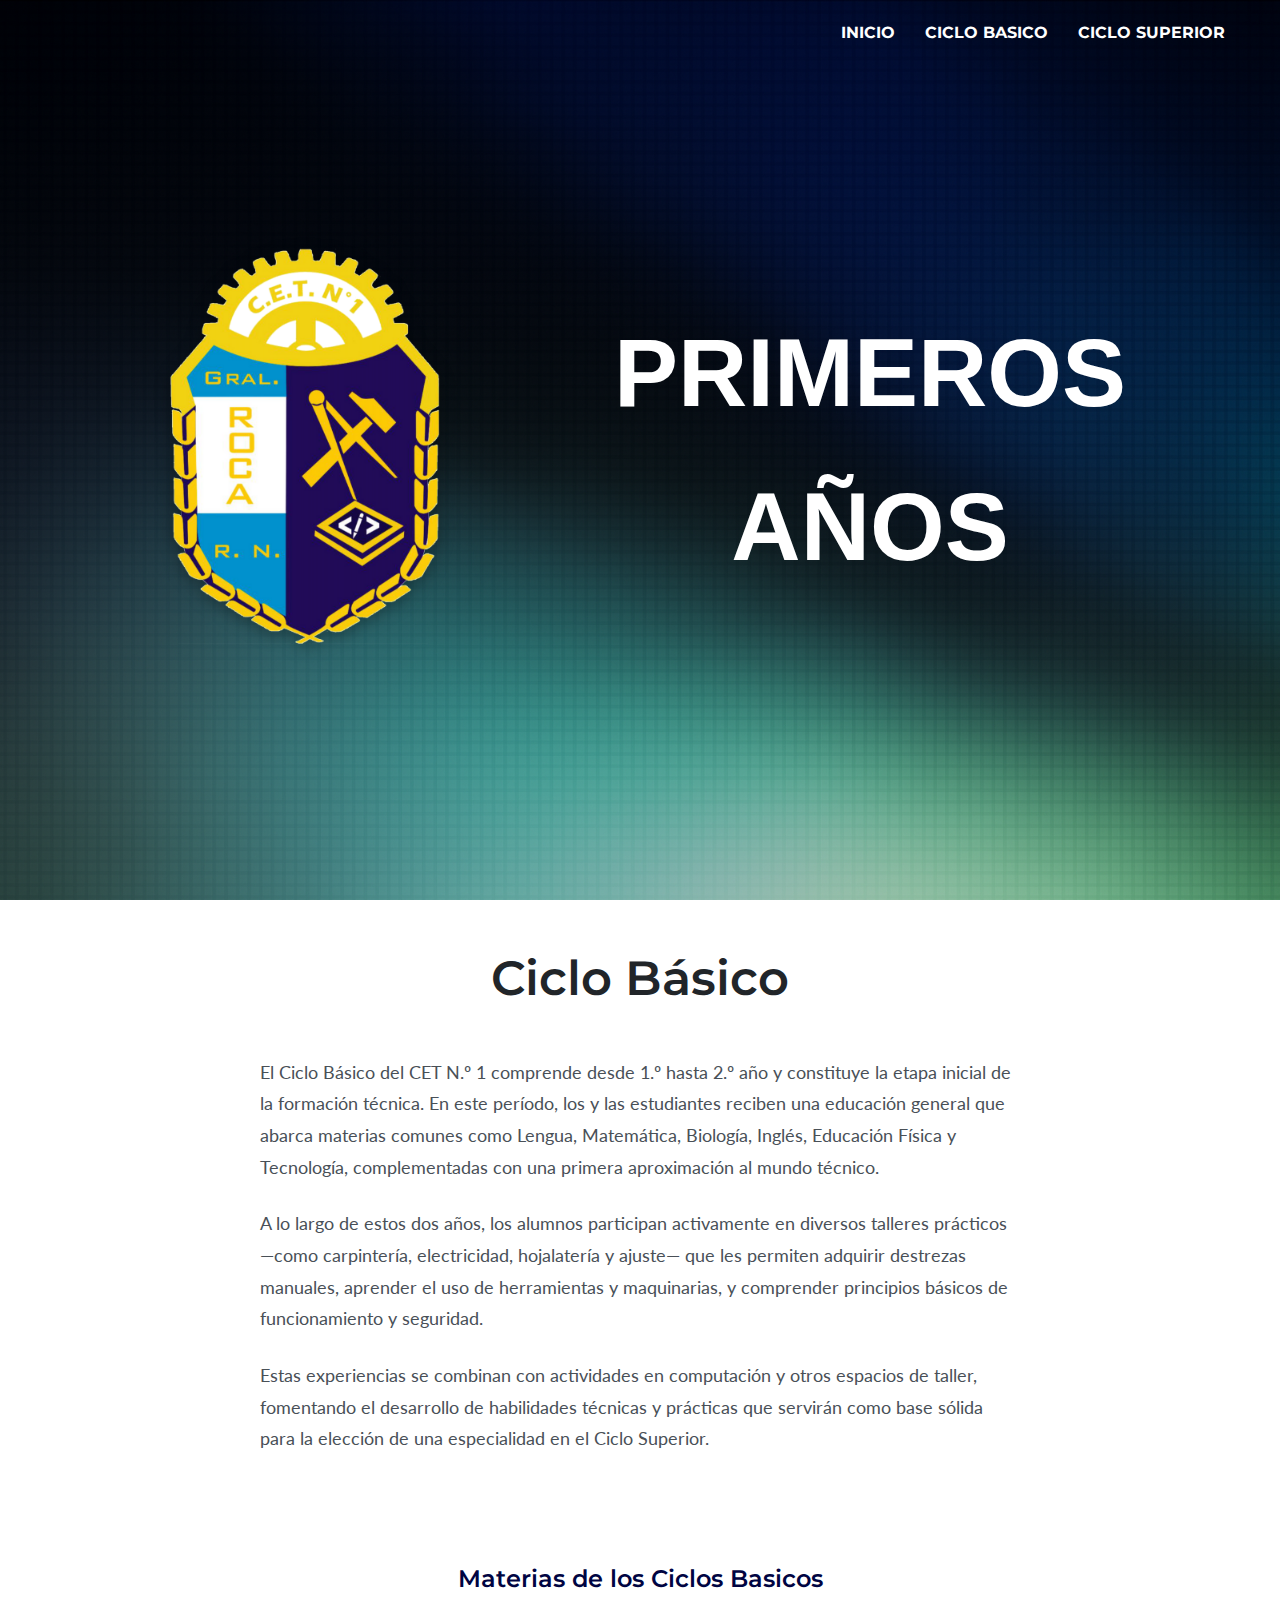
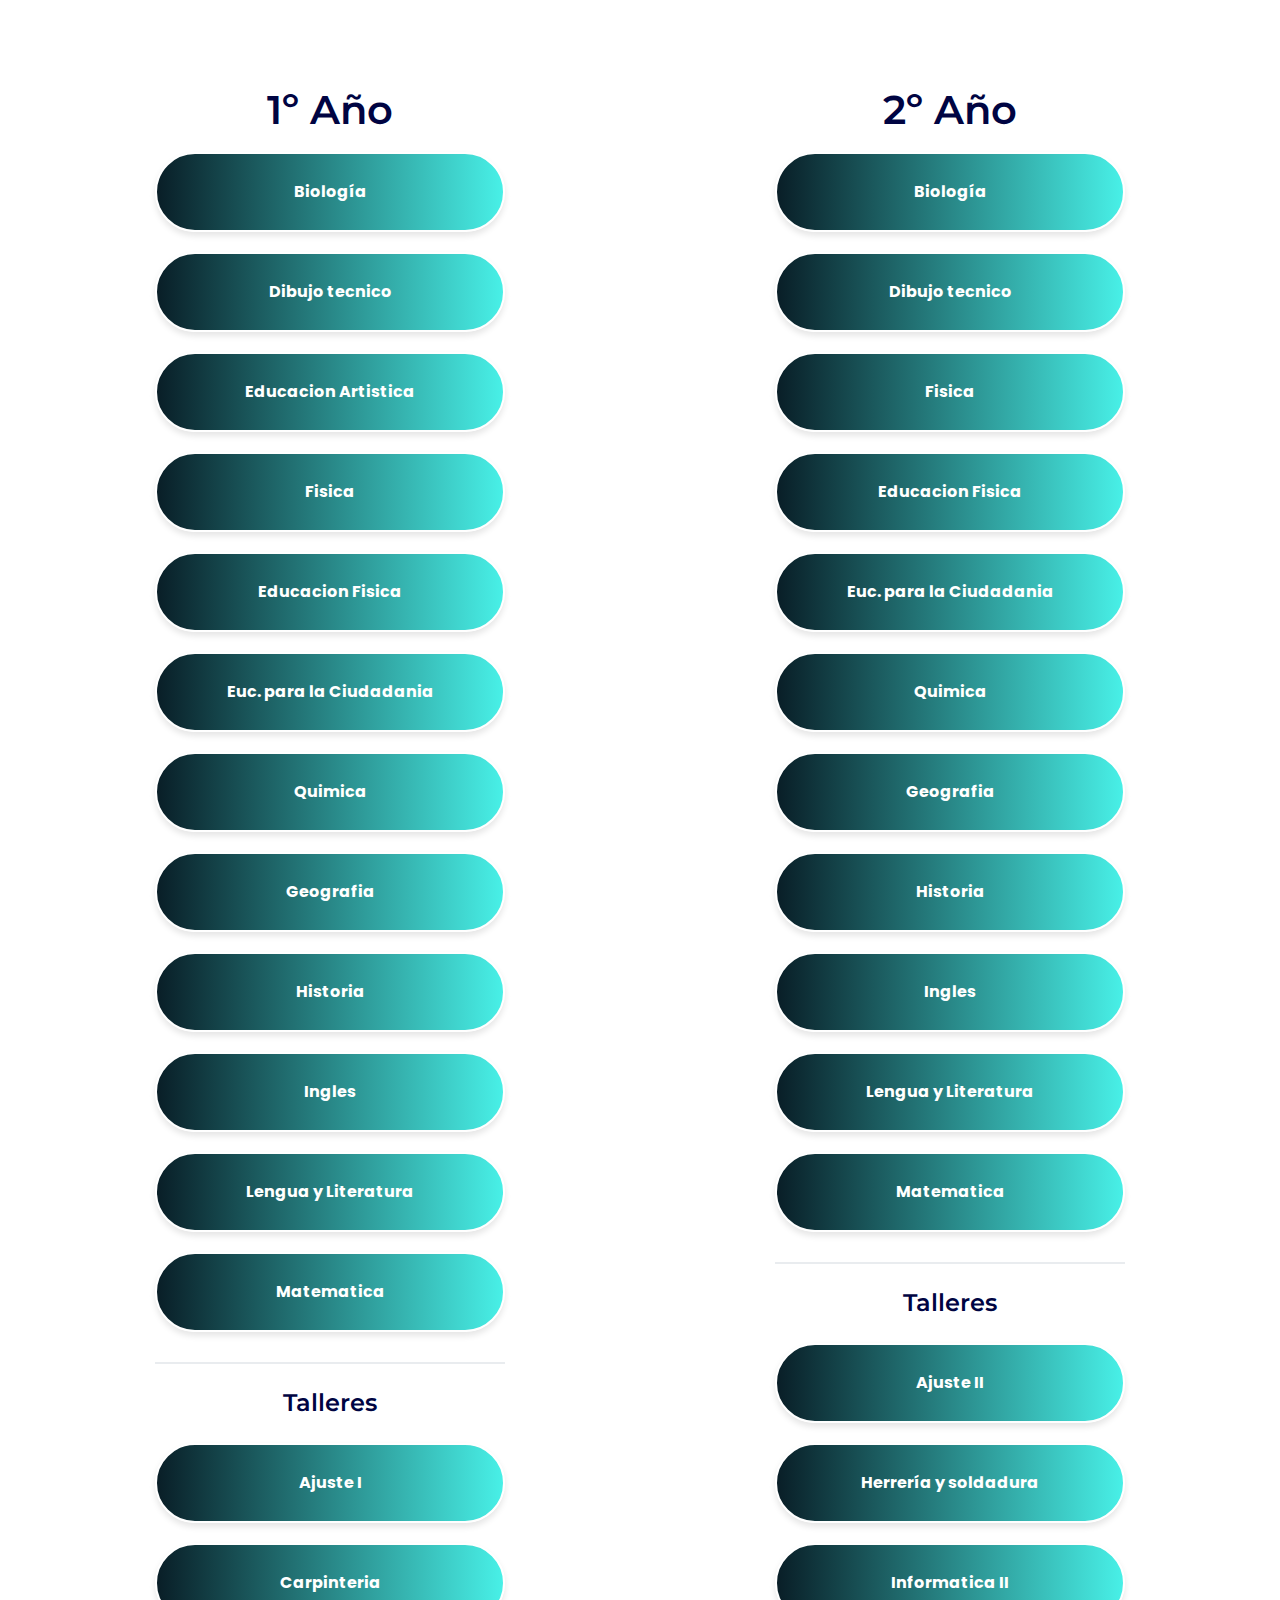
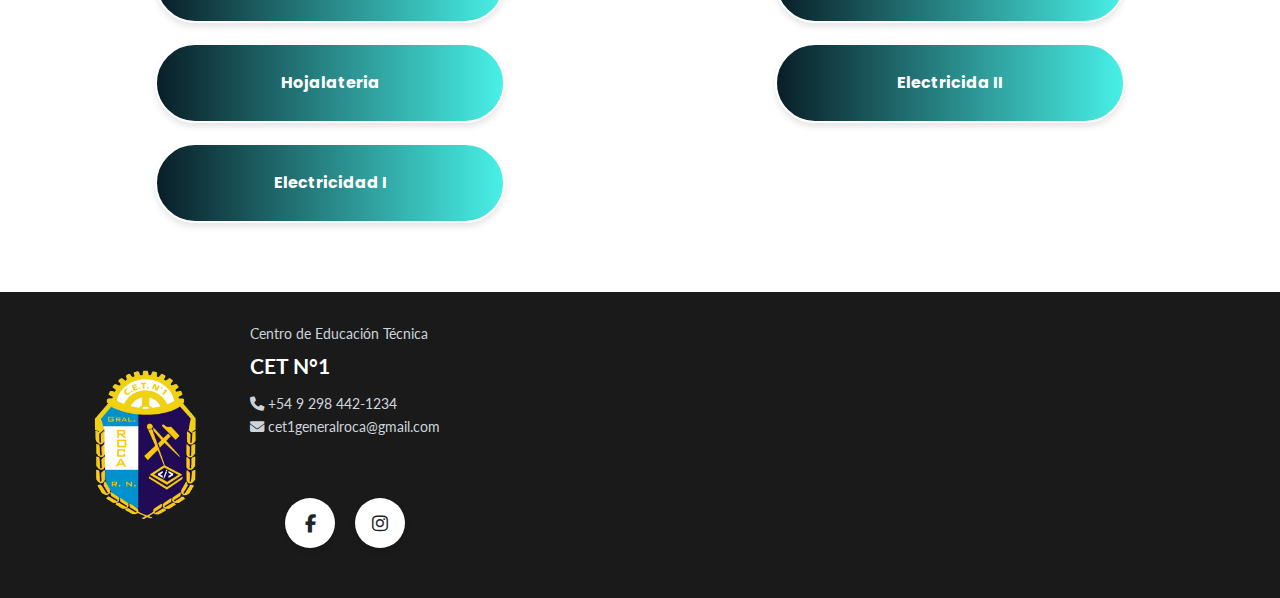
<file: ciclo-basico.html>
<!DOCTYPE html>
<html lang="es">
<head>
  <meta charset="UTF-8" />
  <meta name="viewport" content="width=device-width, initial-scale=1.0" />
  <title>Ciclo Básico - CET N°1 General Roca</title>
  <link rel="icon" type="image/png" sizes="32x32" href="LogoG.png" />
  <link rel="stylesheet" href="https://cdnjs.cloudflare.com/ajax/libs/font-awesome/6.5.0/css/all.min.css" />
  <link href="https://fonts.googleapis.com/css2?family=Montserrat:wght@400;500;600;700&family=Lato:wght@300;400;700&family=Poppins:wght@700&display=swap" rel="stylesheet" />
  <link rel="stylesheet" href="estilos.css" />
</head>
<body>
  <!-- === BANNER DE BIENVENIDA === -->
  <div class="welcome-banner">
    <!-- HEADER -->
    <header class="hero">
      <div class="header-content">
        <nav>
          <ul class="menu">
            <li><a href="index.html">INICIO</a></li>
            <li><a href="ciclo-basico.html" class="active">CICLO BASICO</a></li>
            <li>
              <a href="#">CICLO SUPERIOR</a>
              <ul class="submenu">
                <li><a href="informatica.html">INFORMATICA</a></li>
                <li><a href="mecanica.html">MECANICA</a></li>
              </ul>
            </li>
          </ul>
        </nav>
      </div>
    </header>

    <!-- NUEVO BANNER CON DISEÑO PROMOCIONAL -->
    <div class="promotional-banner">
      <div class="banner-content">
        <div class="logo-section">
          <img src="LogoTT.png" alt="Escudo CET N°1" class="banner-shield" />
        </div>
        <div class="text-section">
          <div class="banner-text-content">
            <h1 class="second-title">PRIMEROS AÑOS</h1>

          </div>
        </div>
      </div>
    </div>
  </div>

  <!-- MAIN CONTENT -->
  <main>
    <section class="bienvenida">
      <h2 class="info-titulo">Ciclo Básico</h2>
      <p class="info-parrafo">
        El Ciclo Básico del CET N.º 1 comprende desde 1.º hasta 2.º año y constituye la etapa inicial de la formación técnica. En este período, los y las estudiantes reciben una educación general que abarca materias comunes como Lengua, Matemática, Biología, Inglés, Educación Física y Tecnología, complementadas con una primera aproximación al mundo técnico.
      </p>
      <p class="info-parrafo">
        A lo largo de estos dos años, los alumnos participan activamente en diversos talleres prácticos —como carpintería, electricidad, hojalatería y ajuste— que les permiten adquirir destrezas manuales, aprender el uso de herramientas y maquinarias, y comprender principios básicos de funcionamiento y seguridad.
      </p>
      <p class="info-parrafo">
        Estas experiencias se combinan con actividades en computación y otros espacios de taller, fomentando el desarrollo de habilidades técnicas y prácticas que servirán como base sólida para la elección de una especialidad en el Ciclo Superior.
      </p>
    </section>
    <!-- DISEÑO CURRICULAR INFORMÁTICA CICLO SUPERIOR -->
    <section class="curricular-section">
      <h2 class="curricular-titulo">Materias de los Ciclos Basicos</h2>
      <div class="curricular-contenedor">
        <!-- 1º Año Ciclo Superior -->
        <div class="curricular-columna">
          <h2 class="curricular-ano">1º Año</h2>
          <div class="curricular-materias">
            <div class="materia-card">Biología</div>
            <div class="materia-card">Dibujo tecnico</div>
            <div class="materia-card">Educacion Artistica</div>
            <div class="materia-card">Fisica</div>
            <div class="materia-card">Educacion Fisica</div>
            <div class="materia-card">Euc. para la Ciudadania</div>
            <div class="materia-card">Quimica</div>
            <div class="materia-card">Geografia</div>
            <div class="materia-card">Historia</div>
            <div class="materia-card">Ingles</div>
            <div class="materia-card">Lengua y Literatura</div>
            <div class="materia-card">Matematica</div>
          </div>
          
          <h2 class="talleres-titulo">Talleres</h2>
          <div class="curricular-materias">
            <div class="materia-card">Ajuste I</div>
            <div class="materia-card">Carpinteria</div>
            <div class="materia-card">Hojalateria</div>
            <div class="materia-card">Electricidad I</div>
          </div>
        </div>
        
        <!-- 2º Año Ciclo Superior -->
        <div class="curricular-columna">
          <h2 class="curricular-ano">2º Año</h2>
          <div class="curricular-materias">
            <div class="materia-card">Biología</div>
            <div class="materia-card">Dibujo tecnico</div>
            <div class="materia-card">Fisica</div>
            <div class="materia-card">Educacion Fisica</div>
            <div class="materia-card">Euc. para la Ciudadania</div>
            <div class="materia-card">Quimica</div>
            <div class="materia-card">Geografia</div>
            <div class="materia-card">Historia</div>
            <div class="materia-card">Ingles</div>
            <div class="materia-card">Lengua y Literatura</div>
            <div class="materia-card">Matematica</div>
          </div>
          
          <h2 class="talleres-titulo">Talleres</h2>
          <div class="curricular-materias">
            <div class="materia-card">Ajuste II</div>
            <div class="materia-card">Herrería y soldadura</div>
            <div class="materia-card">Informatica II</div>
            <div class="materia-card">Electricida II </div>
          </div>
        </div>
        </div>
      </div>
    </section>
  </main>

  <!-- === FOOTER === -->
  <footer>
    <div class="footer-container">
      <div class="footer-logo-info">
        <img src="LogoTT.png" alt="Logo CET N°1" class="footer-logo" />
        <div class="footer-texto">
          <p class="titulo-escuela">Centro de Educación Técnica</p>
          <p class="nombre-escuela">CET N°1</p>
          <p class="footer-contacto">
            <i class="fas fa-phone"></i> +54 9 298 442-1234<br />
            <i class="fas fa-envelope"></i> cet1generalroca@gmail.com
          </p>
          <div class="footer-redes">
            <a href="https://www.facebook.com/Cet01GeneralRocaRN" target="_blank" class="icon facebook">
              <div class="tooltip">Facebook</div>
              <span><i class="fab fa-facebook-f"></i></span>
            </a>
            <a href="https://www.instagram.com/cet1roca/" target="_blank" class="icon instagram">
              <div class="tooltip">Instagram</div>
              <span><i class="fab fa-instagram"></i></span>
            </a>
          </div>
        </div>
      </div>
    </div>
  </footer>

  <!-- Voiceflow Chat Widget -->
  <script type="text/javascript">
    (function(d, t) {
        var v = d.createElement(t), s = d.getElementsByTagName(t)[0];
        v.onload = function() {
          window.voiceflow.chat.load({
            verify: { projectID: '683d0d951e5229bfd2711dbb' },
            url: 'https://general-runtime.voiceflow.com',
            versionID: 'production',
            voice: {
              url: "https://runtime-api.voiceflow.com"
            }
          });
        }
        v.src = "https://cdn.voiceflow.com/widget-next/bundle.mjs"; v.type = "text/javascript"; s.parentNode.insertBefore(v, s);
    })(document, 'script');
  </script>
</body>
</html>
</file>
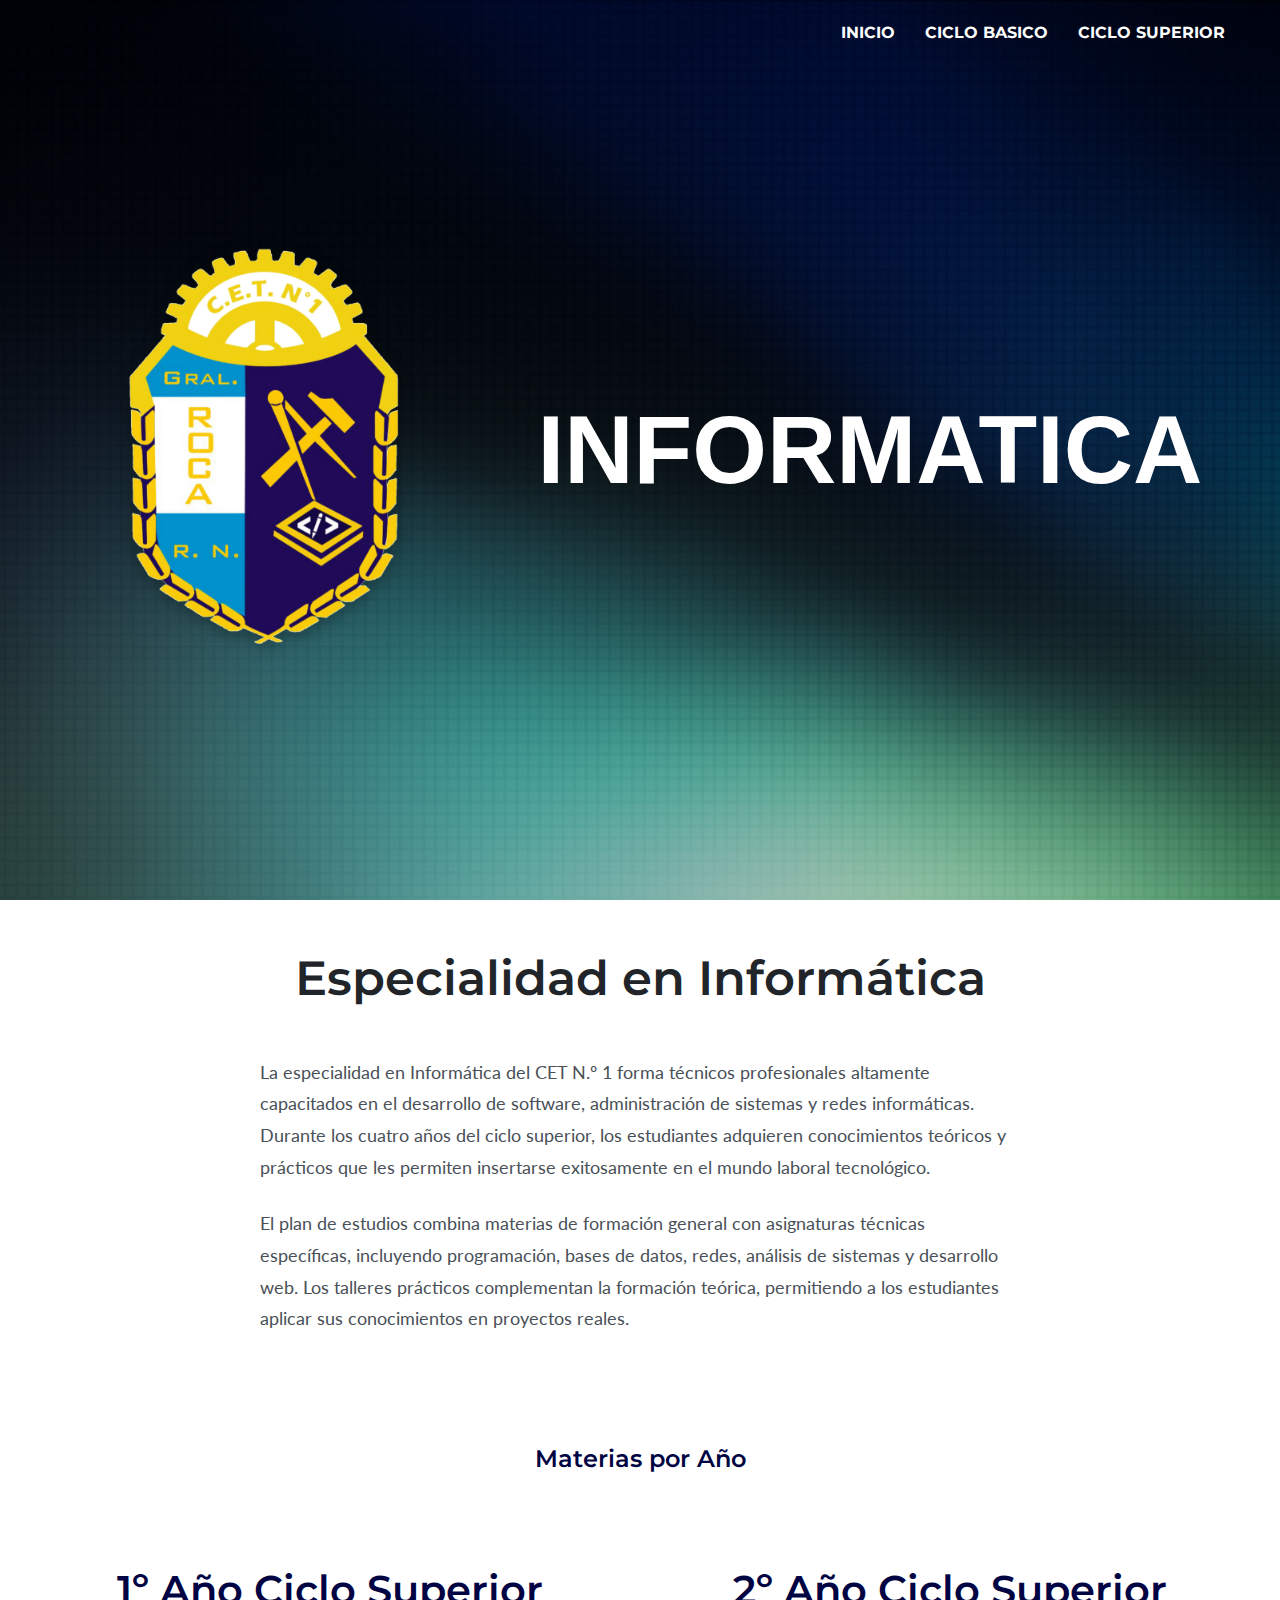
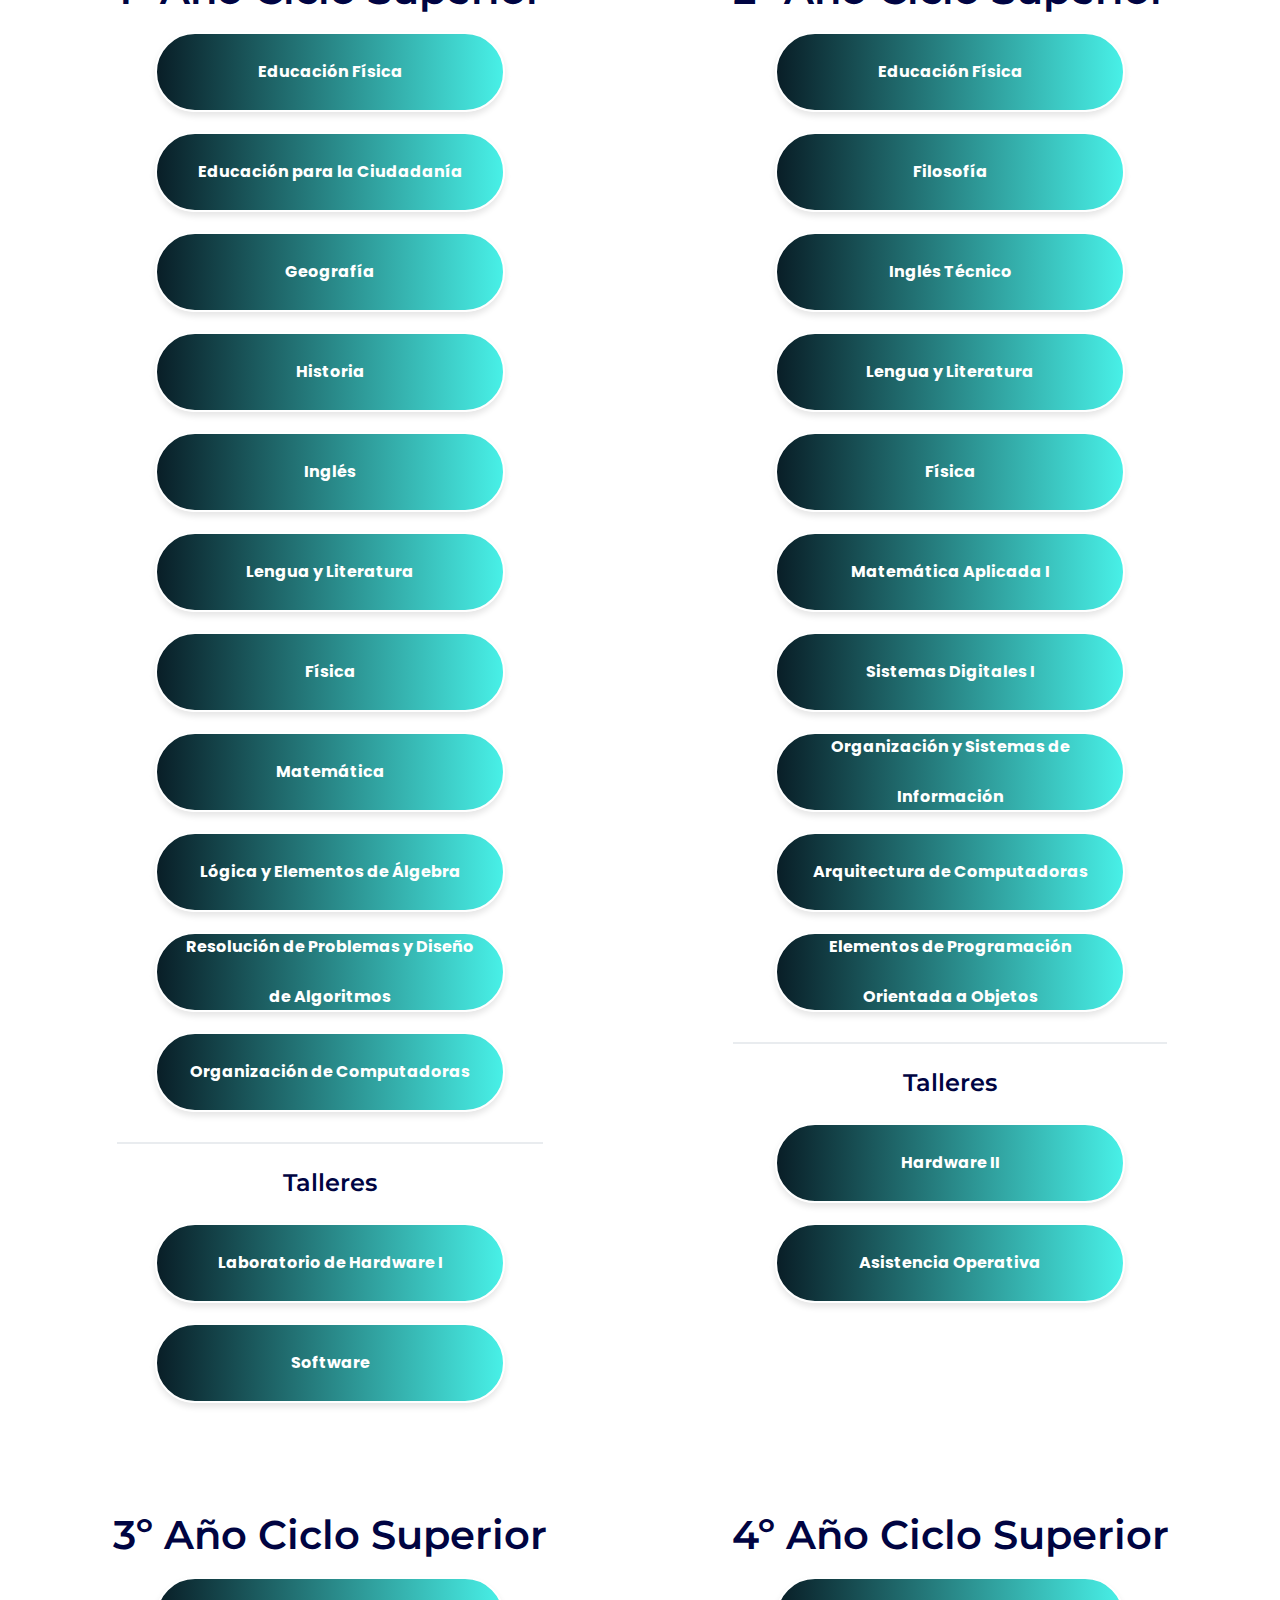
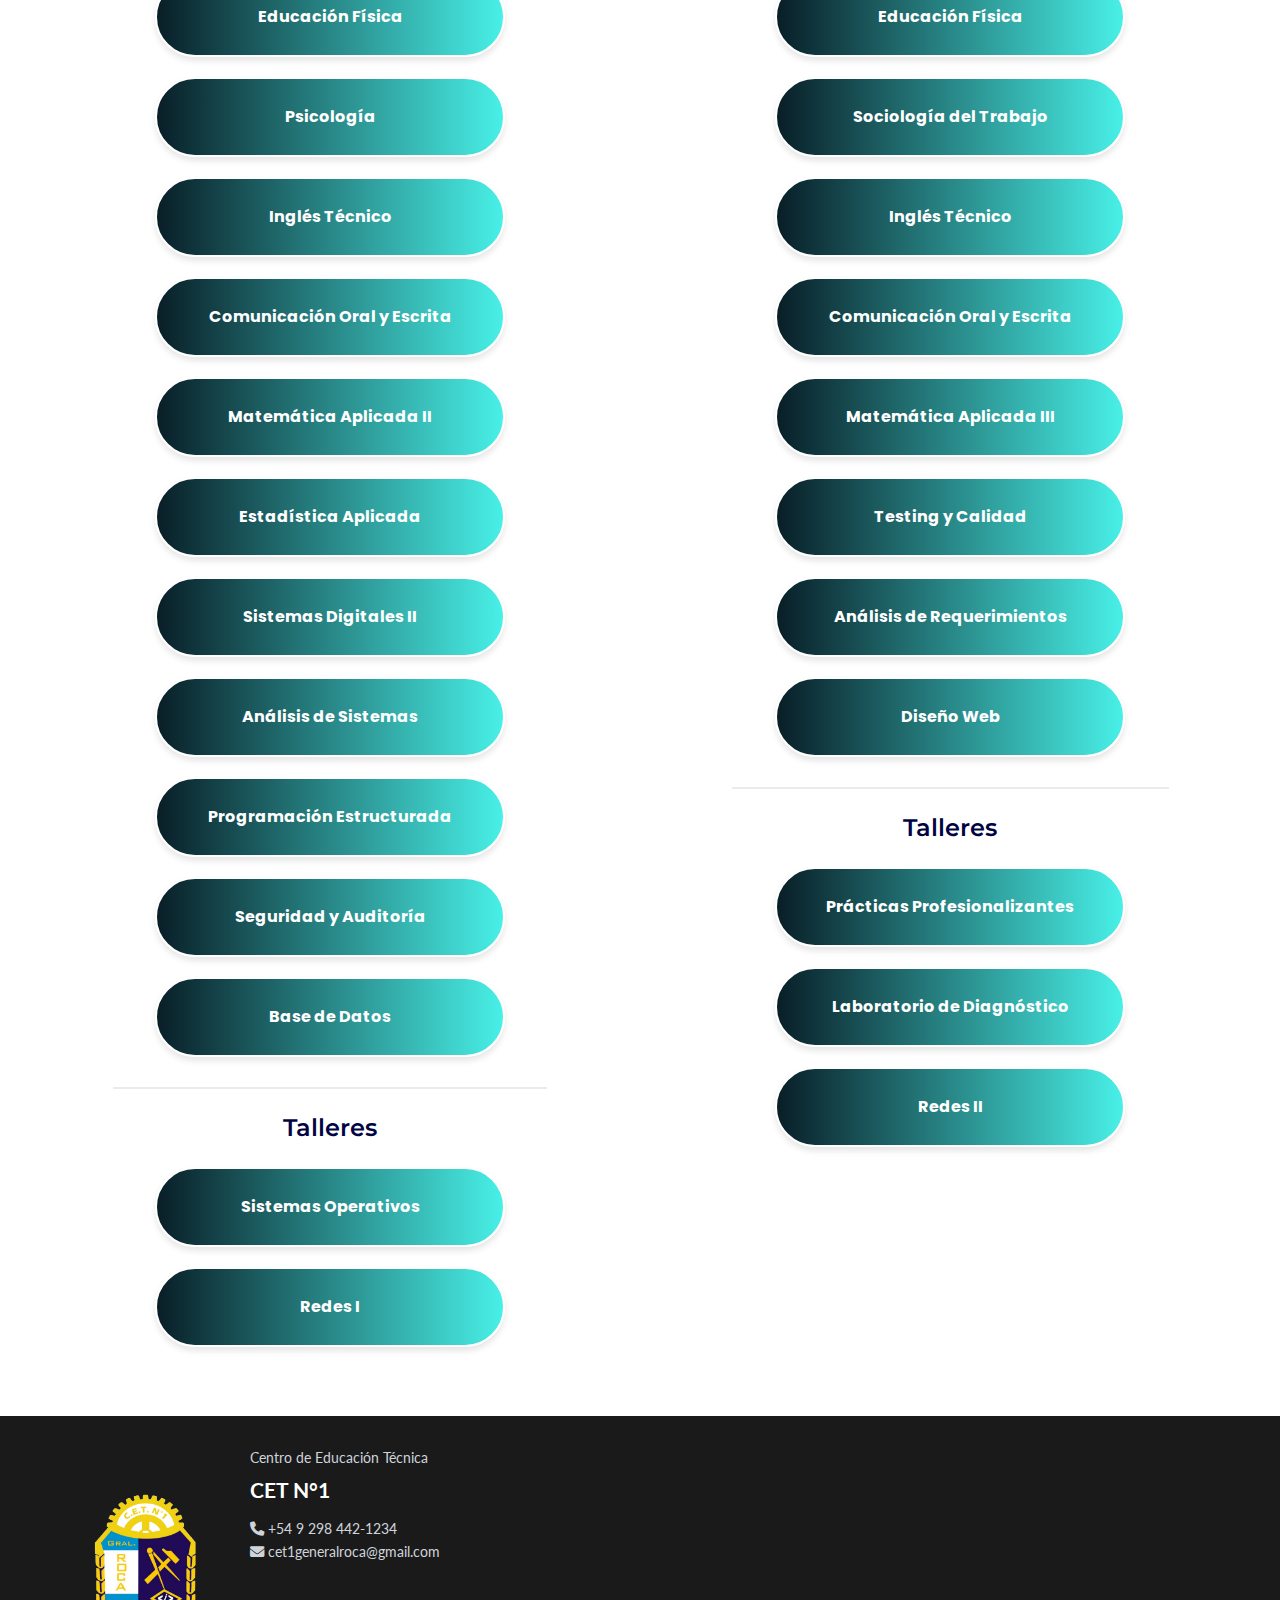
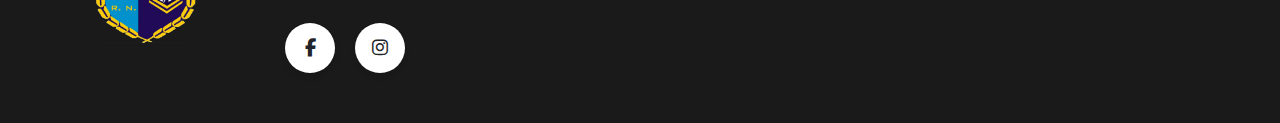
<file: informatica.html>
<!DOCTYPE html>
<html lang="es">
<head>
  <meta charset="UTF-8" />
  <meta name="viewport" content="width=device-width, initial-scale=1.0" />
  <title>Informática - CET N°1 General Roca</title>
  <link rel="icon" type="image/png" sizes="32x32" href="LogoG.png" />
  <link rel="stylesheet" href="https://cdnjs.cloudflare.com/ajax/libs/font-awesome/6.5.0/css/all.min.css" />
  <link href="https://fonts.googleapis.com/css2?family=Montserrat:wght@400;500;600;700&family=Lato:wght@300;400;700&family=Poppins:wght@700&display=swap" rel="stylesheet" />
  <link rel="stylesheet" href="estilos.css" />
</head>
<body>
  <!-- === BANNER DE BIENVENIDA === -->
  <div class="welcome-banner">
    <!-- HEADER -->
    <header class="hero">
      <div class="header-content">
        <nav>
          <ul class="menu">
            <li><a href="index.html">INICIO</a></li>
            <li><a href="ciclo-basico.html">CICLO BASICO</a></li>
            <li>
              <a href="#" class="active">CICLO SUPERIOR</a>
              <ul class="submenu">
                <li><a href="informatica.html" class="active">INFORMATICA</a></li>
                <li><a href="mecanica.html">MECANICA</a></li>
              </ul>
            </li>
          </ul>
        </nav>
      </div>
    </header>

    <!-- NUEVO BANNER CON DISEÑO PROMOCIONAL -->
    <div class="promotional-banner">
      <div class="banner-content">
        <div class="logo-section">
          <img src="LogoTT.png" alt="Escudo CET N°1" class="banner-shield" />
        </div>
        <div class="text-section">
          <div class="banner-text-content">
            <h1 class="second-title">INFORMATICA</h1>
          </div>
        </div>
      </div>
    </div>
  </div>

  <!-- MAIN CONTENT -->
  <main>
    <section class="bienvenida">
      <h2 class="info-titulo">Especialidad en Informática</h2>
      <p class="info-parrafo">
        La especialidad en Informática del CET N.º 1 forma técnicos profesionales altamente capacitados en el desarrollo de software, administración de sistemas y redes informáticas. Durante los cuatro años del ciclo superior, los estudiantes adquieren conocimientos teóricos y prácticos que les permiten insertarse exitosamente en el mundo laboral tecnológico.
      </p>
      <p class="info-parrafo">
        El plan de estudios combina materias de formación general con asignaturas técnicas específicas, incluyendo programación, bases de datos, redes, análisis de sistemas y desarrollo web. Los talleres prácticos complementan la formación teórica, permitiendo a los estudiantes aplicar sus conocimientos en proyectos reales.
      </p>
    </section>

    <!-- DISEÑO CURRICULAR INFORMÁTICA CICLO SUPERIOR -->
    <section class="curricular-section">
      <h2 class="curricular-titulo">Materias por Año</h2>
      
      <div class="curricular-contenedor">
        <!-- 1º Año Ciclo Superior -->
        <div class="curricular-columna">
          <h2 class="curricular-ano">1º Año Ciclo Superior</h2>
          <div class="curricular-materias">
            <div class="materia-card">Educación Física</div>
            <div class="materia-card">Educación para la Ciudadanía</div>
            <div class="materia-card">Geografía</div>
            <div class="materia-card">Historia</div>
            <div class="materia-card">Inglés</div>
            <div class="materia-card">Lengua y Literatura</div>
            <div class="materia-card">Física</div>
            <div class="materia-card">Matemática</div>
            <div class="materia-card">Lógica y Elementos de Álgebra</div>
            <div class="materia-card">Resolución de Problemas y Diseño de Algoritmos</div>
            <div class="materia-card">Organización de Computadoras</div>
          </div>
          
          <h2 class="talleres-titulo">Talleres</h2>
          <div class="curricular-materias">
            <div class="materia-card">Laboratorio de Hardware I</div>
            <div class="materia-card">Software</div>
          </div>
        </div>

        <!-- 2º Año Ciclo Superior -->
        <div class="curricular-columna">
          <h2 class="curricular-ano">2º Año Ciclo Superior</h2>
          <div class="curricular-materias">
            <div class="materia-card">Educación Física</div>
            <div class="materia-card">Filosofía</div>
            <div class="materia-card">Inglés Técnico</div>
            <div class="materia-card">Lengua y Literatura</div>
            <div class="materia-card">Física</div>
            <div class="materia-card">Matemática Aplicada I</div>
            <div class="materia-card">Sistemas Digitales I</div>
            <div class="materia-card">Organización y Sistemas de Información</div>
            <div class="materia-card">Arquitectura de Computadoras</div>
            <div class="materia-card">Elementos de Programación Orientada a Objetos</div>
          </div>
          
          <h2 class="talleres-titulo">Talleres</h2>
          <div class="curricular-materias">
            <div class="materia-card">Hardware II</div>
            <div class="materia-card">Asistencia Operativa</div>
          </div>
        </div>

        <!-- 3º Año Ciclo Superior -->
        <div class="curricular-columna">
          <h2 class="curricular-ano">3º Año Ciclo Superior</h2>
          <div class="curricular-materias">
            <div class="materia-card">Educación Física</div>
            <div class="materia-card">Psicología</div>
            <div class="materia-card">Inglés Técnico</div>
            <div class="materia-card">Comunicación Oral y Escrita</div>
            <div class="materia-card">Matemática Aplicada II</div>
            <div class="materia-card">Estadística Aplicada</div>
            <div class="materia-card">Sistemas Digitales II</div>
            <div class="materia-card">Análisis de Sistemas</div>
            <div class="materia-card">Programación Estructurada</div>
            <div class="materia-card">Seguridad y Auditoría</div>
            <div class="materia-card">Base de Datos</div>
          </div>
          
          <h2 class="talleres-titulo">Talleres</h2>
          <div class="curricular-materias">
            <div class="materia-card">Sistemas Operativos</div>
            <div class="materia-card">Redes I</div>
          </div>
        </div>

        <!-- 4º Año Ciclo Superior -->
        <div class="curricular-columna">
          <h2 class="curricular-ano">4º Año Ciclo Superior</h2>
          <div class="curricular-materias">
            <div class="materia-card">Educación Física</div>
            <div class="materia-card">Sociología del Trabajo</div>
            <div class="materia-card">Inglés Técnico</div>
            <div class="materia-card">Comunicación Oral y Escrita</div>
            <div class="materia-card">Matemática Aplicada III</div>
            <div class="materia-card">Testing y Calidad</div>
            <div class="materia-card">Análisis de Requerimientos</div>
            <div class="materia-card">Diseño Web</div>
          </div>
          
          <h2 class="talleres-titulo">Talleres</h2>
          <div class="curricular-materias">
            <div class="materia-card">Prácticas Profesionalizantes</div>
            <div class="materia-card">Laboratorio de Diagnóstico</div>
            <div class="materia-card">Redes II</div>
          </div>
        </div>
      </div>
    </section>
  </main>

  <!-- === FOOTER === -->
  <footer>
    <div class="footer-container">
      <div class="footer-logo-info">
        <img src="LogoTT.png" alt="Logo CET N°1" class="footer-logo" />
        <div class="footer-texto">
          <p class="titulo-escuela">Centro de Educación Técnica</p>
          <p class="nombre-escuela">CET N°1</p>
          <p class="footer-contacto">
            <i class="fas fa-phone"></i> +54 9 298 442-1234<br />
            <i class="fas fa-envelope"></i> cet1generalroca@gmail.com
          </p>
          <div class="footer-redes">
            <a href="https://www.facebook.com/Cet01GeneralRocaRN" target="_blank" class="icon facebook">
              <div class="tooltip">Facebook</div>
              <span><i class="fab fa-facebook-f"></i></span>
            </a>
            <a href="https://www.instagram.com/cet1roca/" target="_blank" class="icon instagram">
              <div class="tooltip">Instagram</div>
              <span><i class="fab fa-instagram"></i></span>
            </a>
          </div>
        </div>
      </div>
    </div>
  </footer>

  <!-- Voiceflow Chat Widget -->
  <script type="text/javascript">
    (function(d, t) {
        var v = d.createElement(t), s = d.getElementsByTagName(t)[0];
        v.onload = function() {
          window.voiceflow.chat.load({
            verify: { projectID: '683d0d951e5229bfd2711dbb' },
            url: 'https://general-runtime.voiceflow.com',
            versionID: 'production',
            voice: {
              url: "https://runtime-api.voiceflow.com"
            }
          });
        }
        v.src = "https://cdn.voiceflow.com/widget-next/bundle.mjs"; v.type = "text/javascript"; s.parentNode.insertBefore(v, s);
    })(document, 'script');
  </script>
</body>
</html>
</file>
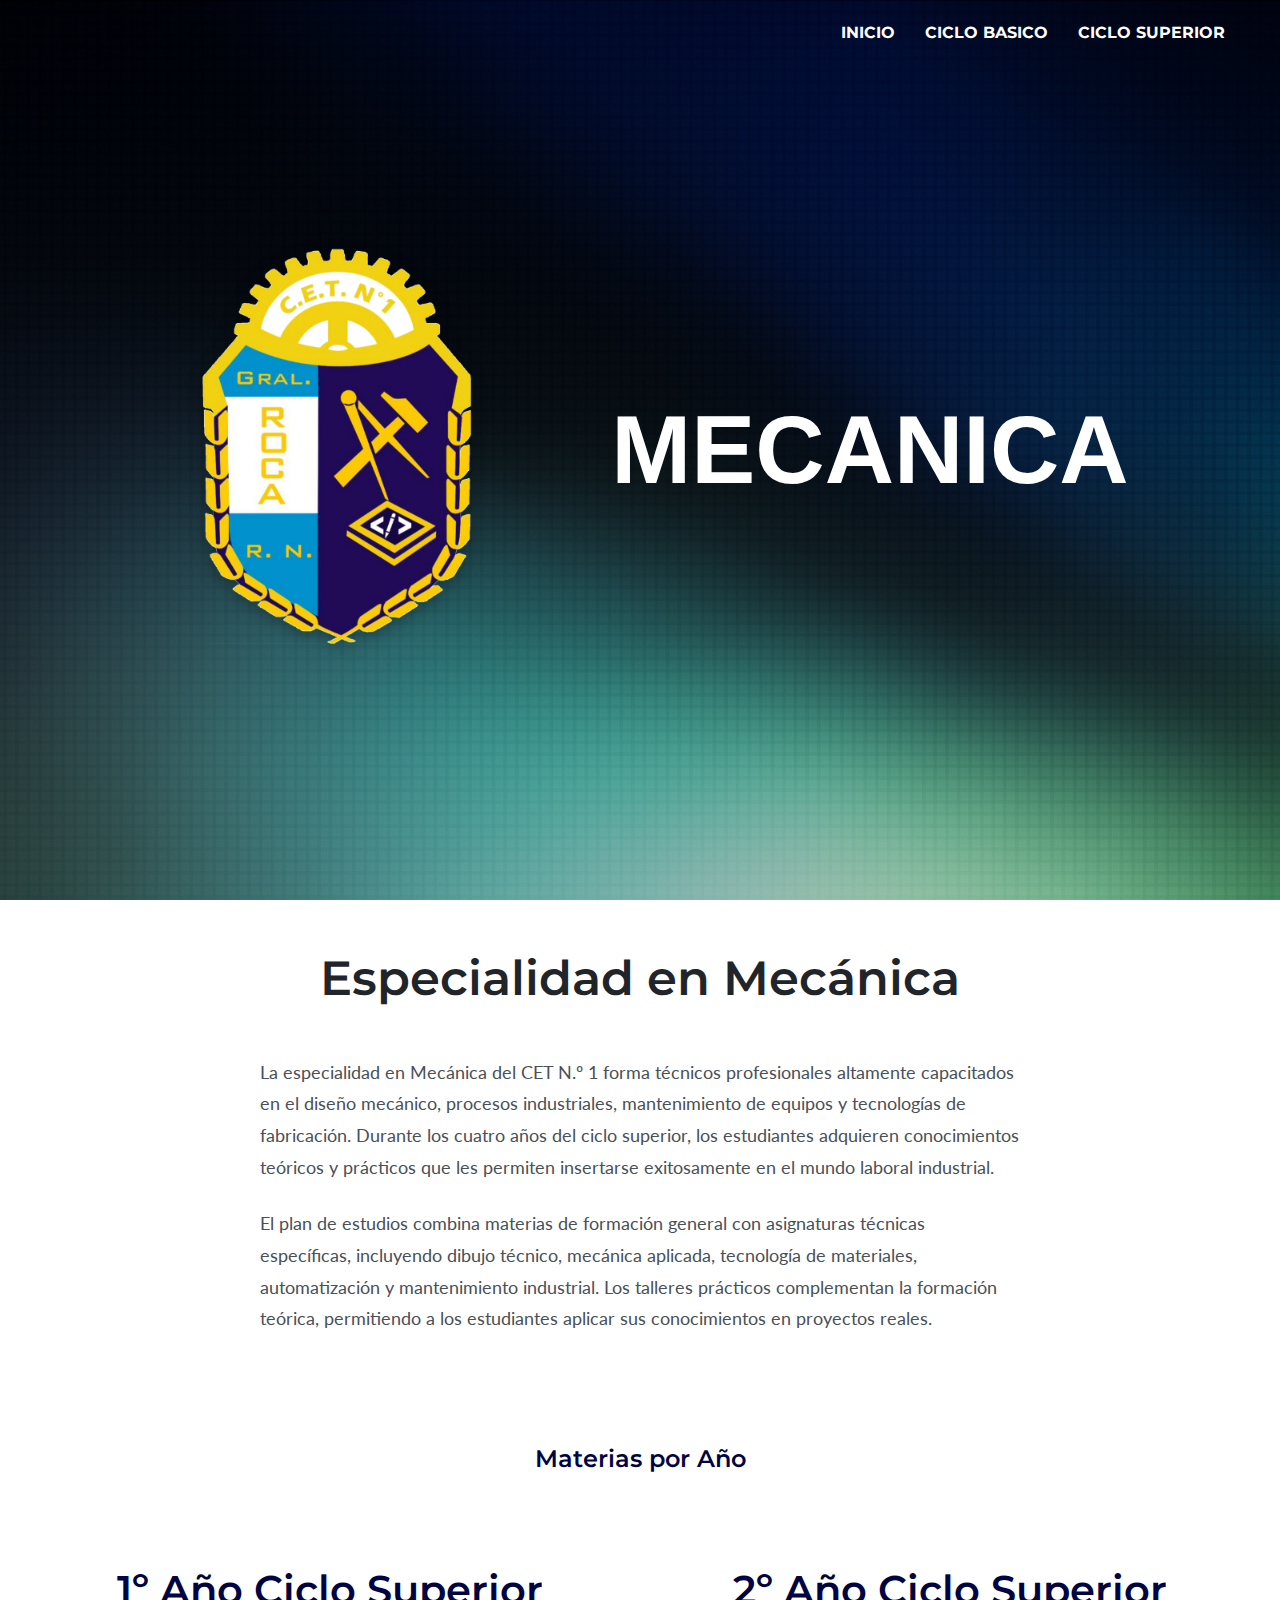
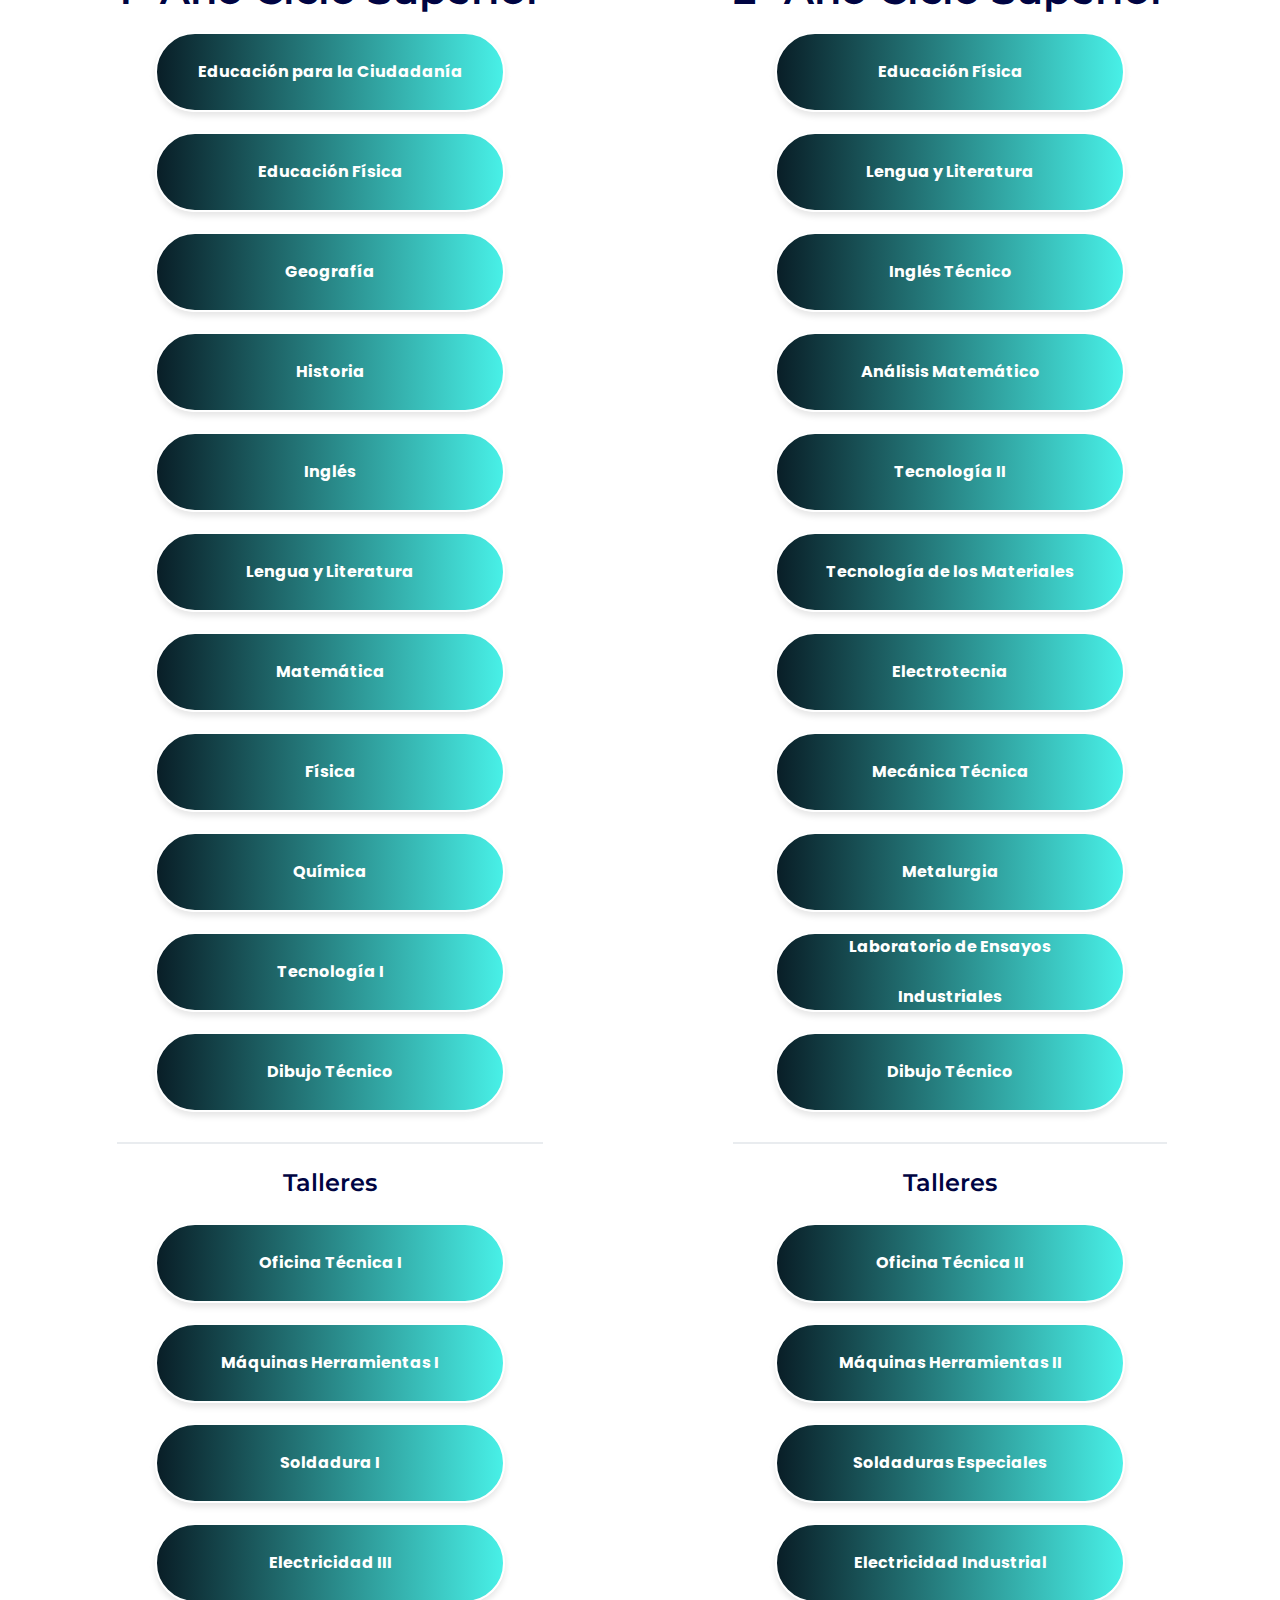
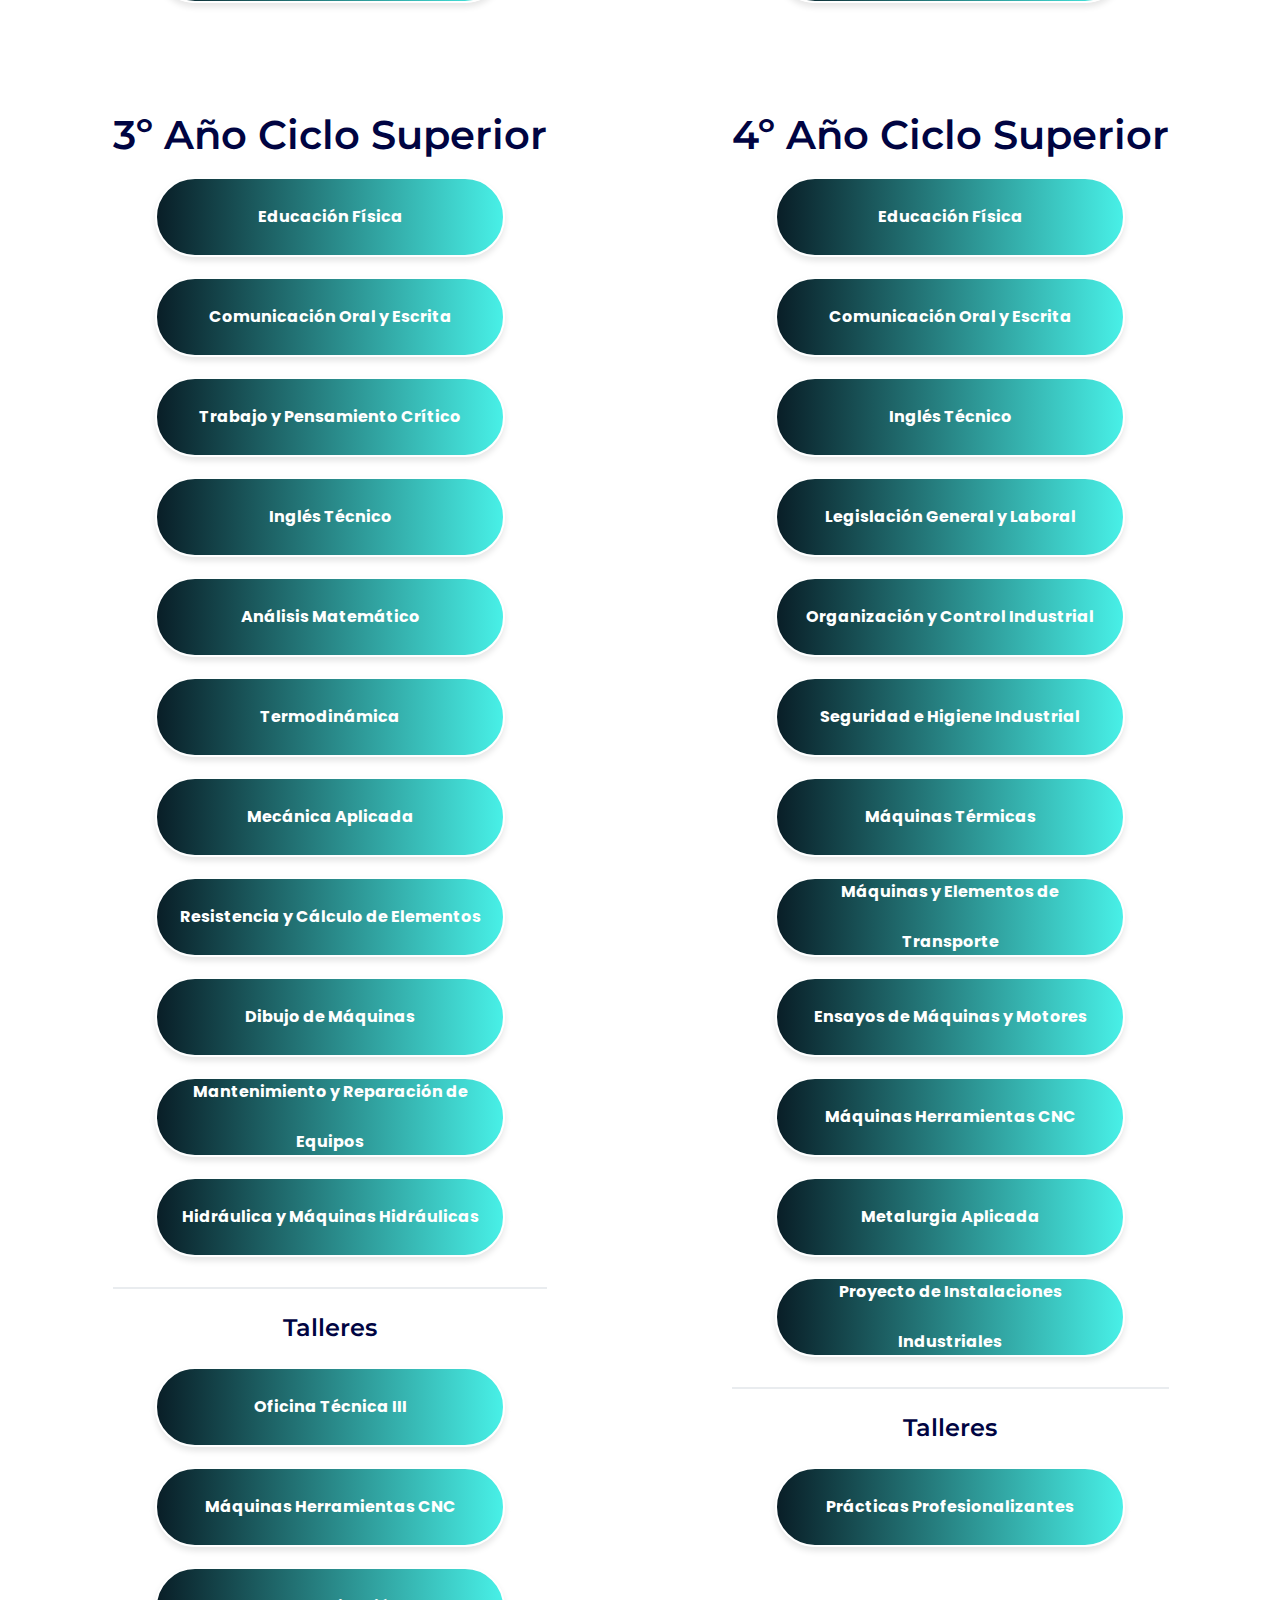
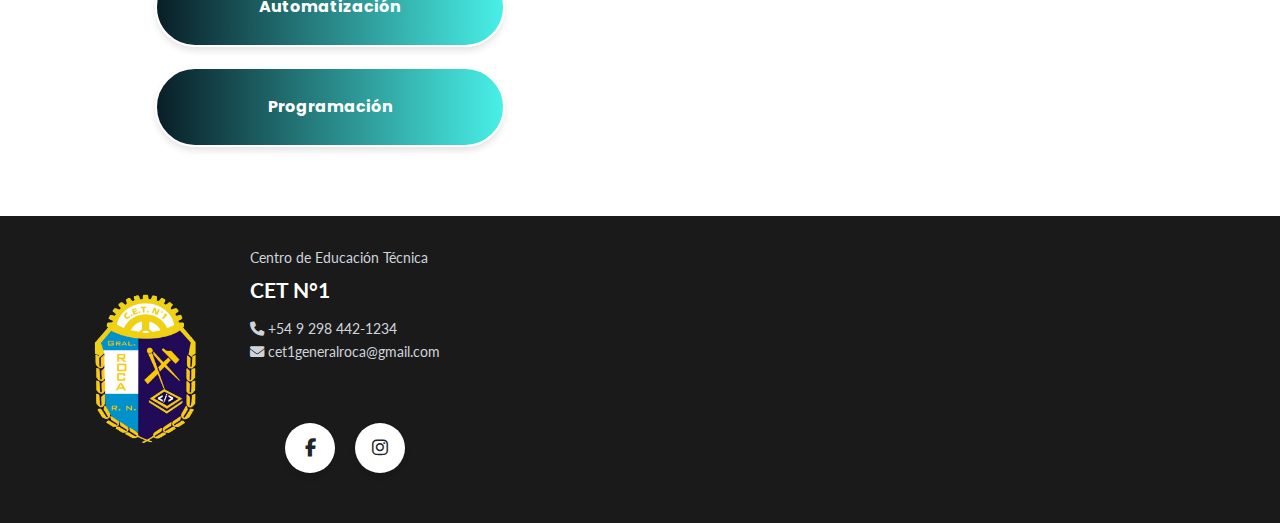
<file: mecanica.html>
<!DOCTYPE html>
<html lang="es">
<head>
  <meta charset="UTF-8" />
  <meta name="viewport" content="width=device-width, initial-scale=1.0" />
  <title>Mecánica - CET N°1 General Roca</title>
  <link rel="icon" type="image/png" sizes="32x32" href="LogoG.png" />
  <link rel="stylesheet" href="https://cdnjs.cloudflare.com/ajax/libs/font-awesome/6.5.0/css/all.min.css" />
  <link href="https://fonts.googleapis.com/css2?family=Montserrat:wght@400;500;600;700&family=Lato:wght@300;400;700&family=Poppins:wght@700&display=swap" rel="stylesheet" />
  <link rel="stylesheet" href="estilos.css" />
</head>
<body>
  <!-- === BANNER DE BIENVENIDA === -->
  <div class="welcome-banner">
    <!-- HEADER -->
    <header class="hero">
      <div class="header-content">
        <nav>
          <ul class="menu">
            <li><a href="index.html">INICIO</a></li>
            <li><a href="ciclo-basico.html">CICLO BASICO</a></li>
            <li>
              <a href="#" class="active">CICLO SUPERIOR</a>
              <ul class="submenu">
                <li><a href="informatica.html">INFORMATICA</a></li>
                <li><a href="mecanica.html" class="active">MECANICA</a></li>
              </ul>
            </li>
          </ul>
        </nav>
      </div>
    </header>

    <!-- NUEVO BANNER CON DISEÑO PROMOCIONAL -->
    <div class="promotional-banner">
      <div class="banner-content">
        <div class="logo-section">
          <img src="LogoTT.png" alt="Escudo CET N°1" class="banner-shield" />
        </div>
        <div class="text-section">
          <div class="banner-text-content">
            <h1 class="second-title">MECANICA</h1>
          </div>
        </div>
      </div>
    </div>
  </div>

  <!-- MAIN CONTENT -->
  <main>
    <section class="bienvenida">
      <h2 class="info-titulo">Especialidad en Mecánica</h2>
      <p class="info-parrafo">
        La especialidad en Mecánica del CET N.º 1 forma técnicos profesionales altamente capacitados en el diseño mecánico, procesos industriales, mantenimiento de equipos y tecnologías de fabricación. Durante los cuatro años del ciclo superior, los estudiantes adquieren conocimientos teóricos y prácticos que les permiten insertarse exitosamente en el mundo laboral industrial.
      </p>
      <p class="info-parrafo">
        El plan de estudios combina materias de formación general con asignaturas técnicas específicas, incluyendo dibujo técnico, mecánica aplicada, tecnología de materiales, automatización y mantenimiento industrial. Los talleres prácticos complementan la formación teórica, permitiendo a los estudiantes aplicar sus conocimientos en proyectos reales.
      </p>
    </section>

    <!-- DISEÑO CURRICULAR MECÁNICA CICLO SUPERIOR -->
    <section class="curricular-section">
      <h2 class="curricular-titulo">Materias por Año</h2>
      
      <div class="curricular-contenedor">
        <!-- 1º Año Ciclo Superior -->
        <div class="curricular-columna">
          <h2 class="curricular-ano">1º Año Ciclo Superior</h2>
          <div class="curricular-materias">
            <div class="materia-card">Educación para la Ciudadanía</div>
            <div class="materia-card">Educación Física</div>
            <div class="materia-card">Geografía</div>
            <div class="materia-card">Historia</div>
            <div class="materia-card">Inglés</div>
            <div class="materia-card">Lengua y Literatura</div>
            <div class="materia-card">Matemática</div>
            <div class="materia-card">Física</div>
            <div class="materia-card">Química</div>
            <div class="materia-card">Tecnología I</div>
            <div class="materia-card">Dibujo Técnico</div>
          </div>
          
          <h2 class="talleres-titulo">Talleres</h2>
          <div class="curricular-materias">
            <div class="materia-card">Oficina Técnica I</div>
            <div class="materia-card">Máquinas Herramientas I</div>
            <div class="materia-card">Soldadura I</div>
            <div class="materia-card">Electricidad III</div>
          </div>
        </div>

        <!-- 2º Año Ciclo Superior -->
        <div class="curricular-columna">
          <h2 class="curricular-ano">2º Año Ciclo Superior</h2>
          <div class="curricular-materias">
            <div class="materia-card">Educación Física</div>
            <div class="materia-card">Lengua y Literatura</div>
            <div class="materia-card">Inglés Técnico</div>
            <div class="materia-card">Análisis Matemático</div>
            <div class="materia-card">Tecnología II</div>
            <div class="materia-card">Tecnología de los Materiales</div>
            <div class="materia-card">Electrotecnia</div>
            <div class="materia-card">Mecánica Técnica</div>
            <div class="materia-card">Metalurgia</div>
            <div class="materia-card">Laboratorio de Ensayos Industriales</div>
            <div class="materia-card">Dibujo Técnico</div>
          </div>
          
          <h2 class="talleres-titulo">Talleres</h2>
          <div class="curricular-materias">
            <div class="materia-card">Oficina Técnica II</div>
            <div class="materia-card">Máquinas Herramientas II</div>
            <div class="materia-card">Soldaduras Especiales</div>
            <div class="materia-card">Electricidad Industrial</div>
          </div>
        </div>

        <!-- 3º Año Ciclo Superior -->
        <div class="curricular-columna">
          <h2 class="curricular-ano">3º Año Ciclo Superior</h2>
          <div class="curricular-materias">
            <div class="materia-card">Educación Física</div>
            <div class="materia-card">Comunicación Oral y Escrita</div>
            <div class="materia-card">Trabajo y Pensamiento Crítico</div>
            <div class="materia-card">Inglés Técnico</div>
            <div class="materia-card">Análisis Matemático</div>
            <div class="materia-card">Termodinámica</div>
            <div class="materia-card">Mecánica Aplicada</div>
            <div class="materia-card">Resistencia y Cálculo de Elementos</div>
            <div class="materia-card">Dibujo de Máquinas</div>
            <div class="materia-card">Mantenimiento y Reparación de Equipos</div>
            <div class="materia-card">Hidráulica y Máquinas Hidráulicas</div>
          </div>
          
          <h2 class="talleres-titulo">Talleres</h2>
          <div class="curricular-materias">
            <div class="materia-card">Oficina Técnica III</div>
            <div class="materia-card">Máquinas Herramientas CNC</div>
            <div class="materia-card">Automatización</div>
            <div class="materia-card">Programación</div>
          </div>
        </div>

        <!-- 4º Año Ciclo Superior -->
        <div class="curricular-columna">
          <h2 class="curricular-ano">4º Año Ciclo Superior</h2>
          <div class="curricular-materias">
            <div class="materia-card">Educación Física</div>
            <div class="materia-card">Comunicación Oral y Escrita</div>
            <div class="materia-card">Inglés Técnico</div>
            <div class="materia-card">Legislación General y Laboral</div>
            <div class="materia-card">Organización y Control Industrial</div>
            <div class="materia-card">Seguridad e Higiene Industrial</div>
            <div class="materia-card">Máquinas Térmicas</div>
            <div class="materia-card">Máquinas y Elementos de Transporte</div>
            <div class="materia-card">Ensayos de Máquinas y Motores</div>
            <div class="materia-card">Máquinas Herramientas CNC</div>
            <div class="materia-card">Metalurgia Aplicada</div>
            <div class="materia-card">Proyecto de Instalaciones Industriales</div>
          </div>
          
          <h2 class="talleres-titulo">Talleres</h2>
          <div class="curricular-materias">
            <div class="materia-card">Prácticas Profesionalizantes</div>
          </div>
        </div>
      </div>
    </section>
  </main>

  <!-- === FOOTER === -->
  <footer>
    <div class="footer-container">
      <div class="footer-logo-info">
        <img src="LogoTT.png" alt="Logo CET N°1" class="footer-logo" />
        <div class="footer-texto">
          <p class="titulo-escuela">Centro de Educación Técnica</p>
          <p class="nombre-escuela">CET N°1</p>
          <p class="footer-contacto">
            <i class="fas fa-phone"></i> +54 9 298 442-1234<br />
            <i class="fas fa-envelope"></i> cet1generalroca@gmail.com
          </p>
          <div class="footer-redes">
            <a href="https://www.facebook.com/Cet01GeneralRocaRN" target="_blank" class="icon facebook">
              <div class="tooltip">Facebook</div>
              <span><i class="fab fa-facebook-f"></i></span>
            </a>
            <a href="https://www.instagram.com/cet1roca/" target="_blank" class="icon instagram">
              <div class="tooltip">Instagram</div>
              <span><i class="fab fa-instagram"></i></span>
            </a>
          </div>
        </div>
      </div>
    </div>
  </footer>

  <!-- Voiceflow Chat Widget -->
  <script type="text/javascript">
    (function(d, t) {
        var v = d.createElement(t), s = d.getElementsByTagName(t)[0];
        v.onload = function() {
          window.voiceflow.chat.load({
            verify: { projectID: '683d0d951e5229bfd2711dbb' },
            url: 'https://general-runtime.voiceflow.com',
            versionID: 'production',
            voice: {
              url: "https://runtime-api.voiceflow.com"
            }
          });
        }
        v.src = "https://cdn.voiceflow.com/widget-next/bundle.mjs"; v.type = "text/javascript"; s.parentNode.insertBefore(v, s);
    })(document, 'script');
  </script>
</body>
</html>
</file>
<file: estilos.css>
/* =============================
   ESTILOS BASE
   ============================= */

* { 
  margin: 0; 
  padding: 0; 
  box-sizing: border-box; 
}

body { 
  background-color: #ffffff; 
  color: #001d3a; 
  font-family: 'Lato', sans-serif; 
  line-height: 1.6;
}

h1, h2, h3, h4 {
  font-family: 'Montserrat', sans-serif;
  font-weight: 600;
  font-style: normal;
}

h2 {
  color: #000442;
}

/* Importar fuente Poppins Bold */
@import url('https://fonts.googleapis.com/css2?family=Poppins:wght@700&display=swap');

/* =============================
   VARIABLES Y UTILIDADES
   ============================= */
:root {
  --max-width-content: 1200px;
  --primary-color: #000442;
  --secondary-color: #4d4dff;
  --text-dark: #212529;
  --text-light: #495057;
  --bg-light: #ffffff;
  --bg-dark: #1a1a1a;
  --shadow-standard: 0 4px 6px rgba(0, 0, 0, 0.1);
  --shadow-hover: 0 10px 15px rgba(0, 0, 0, 0.2);
  --transition-standard: all 0.3s ease;
  --section-padding: 40px 20px;
}

/* =============================
   HEADER Y NAVEGACIÓN
   ============================= */
header.hero {
  position: absolute;
  top: 0;
  width: 100%;
  z-index: 10;
  padding: 10px 20px;
  font-family: 'Montserrat', sans-serif;
}

.header-content {
  display: flex;
  align-items: center;
  justify-content: flex-end;
  max-width: var(--max-width-content);
  margin: 0 auto;
}

nav {
  display: flex;
  align-items: center;
  gap: 20px;
}

.menu {
  list-style: none;
  display: flex;
  padding: 0;
}

.menu > li {
  position: relative;
}

.menu a {
  color: #ffffff;
  text-decoration: none;
  padding: 10px 15px;
  display: block;
  transition: var(--transition-standard);
  font-weight: bold;
}

.menu a:hover {
  color: var(--secondary-color);
}

.submenu {
  display: none;
  position: absolute;
  background-color: #343a40;
  list-style: none;
  padding: 10px 0;
  top: 100%;
  left: 0;
  min-width: 150px;
  border-radius: 4px;
  box-shadow: var(--shadow-hover);
}

.menu > li:hover > .submenu {
  display: block;
}

.submenu li a:hover {
  background-color: #495057;
}

/* =============================
   BANNER DE BIENVENIDA
   ============================= */
.welcome-banner {
  position: relative;
  width: 100%;
  height: 100vh;
  overflow: hidden;
  background-image: url('fondo.jpg');
  background-size: cover;
  background-position: center;
}

.promotional-banner {
  position: absolute;
  top: 0;
  left: 0;
  width: 100%;
  height: 100%;
  display: flex;
  align-items: center;
  justify-content: center;
  z-index: 3;
  background: linear-gradient(135deg, rgba(0, 0, 0, 0.4) 0%, rgba(0, 0, 0, 0.2) 100%);
}

.banner-content {
  display: flex;
  align-items: center;
  justify-content: center;
  gap: 60px;
  max-width: var(--max-width-content);
  width: 90%;
  padding: 40px;
}

.logo-section {
  flex-shrink: 0;
}

.banner-shield {
  height: 400px;
  width: auto;
  filter: drop-shadow(0 4px 8px rgba(0, 0, 0, 0.3));
}

.banner-text-content {
  display: flex;
  flex-direction: column;
  align-items: center;
  justify-content: center;
  text-align: center;
}

.banner-main-title {
  font-family: 'Arial Black', 'Helvetica Bold', sans-serif;
  font-size: 6rem;
  font-weight: 900;
  color: #ffffff;
  margin: 0;
  letter-spacing: 4px;
  line-height: 0.9;
  text-transform: uppercase;
}

.banner-subtitle {
  font-family: 'Arial', 'Helvetica', sans-serif;
  font-size: 2.2rem;
  font-weight: 400;
  color: #ffffff;
  margin: 15px 0 0 0;
  letter-spacing: 1.5px;
  line-height: 1.1;
  text-transform: capitalize;
}

.second-title {
  font-family: 'Arial Black', 'Helvetica Bold', sans-serif;
  font-size: 6rem;
  font-weight: 600;
  color: #ffffff;
  margin: 15px;
}

/* =============================
   SECCIONES PRINCIPALES
   ============================= */
.bienvenida,
.curricular-section {
  width: 100%;
  padding: var(--section-padding);
  background-color: var(--bg-light);
}

.novedades {
  width: 100%;
  padding: var(--section-padding);
  background-color: var(--bg-light);
  min-height: 600px;
}

.bienvenida {
  text-align: center;
}



/* =============================
   CICLOS DESTACADOS
   ============================= */
.ciclos-destacados {
  position: relative;
  width: 100%;
  height: auto;
  min-height: 500px;
  background-image: url('Taller1.jpg');
  background-size: cover;
  background-position: center;
  display: flex;
  align-items: center;
  justify-content: center;
  margin: 0;
  overflow: hidden;
}

.ciclos-destacados::before {
  content: '';
  position: absolute;
  top: 0;
  left: 0;
  width: 100%;
  height: 100%;
  background-color: rgba(0, 0, 0, 0.4);
  z-index: 1;
}

.ciclos-contenedor {
  position: relative;
  z-index: 2;
  display: flex;
  gap: 30px;
  max-width: var(--max-width-content);
  width: 90%;
  padding: 60px 0;
  justify-content: center;
}

.ciclo-card {
  background-color: rgba(0, 0, 0, 0.7);
  padding: 40px;
  border-radius: 8px;
  width: 45%;
  max-width: 500px;
  text-align: center;
  transition: var(--transition-standard);
}

.ciclo-card:hover {
  transform: translateY(-10px);
}

.ciclo-card h2 {
  font-size: 2.2rem;
  color: #ffffff;
  margin-bottom: 20px;
  font-weight: 700;
}

.ciclo-card p {
  color: #dee2e6;
  font-size: 1.1rem;
  margin-bottom: 30px;
}

.ciclo-btn {
  color: #ced4da;
  font-weight: bold;
  text-decoration: none;
  font-size: 0.95rem;
}

/* =============================
   CARRUSEL DE IMÁGENES
   ============================= */
.carrusel-container {
  position: relative;
  width: 100%;
  height: 500px;
  overflow: hidden;
  background-color: var(--bg-light);
}

.carrusel-content {
  max-width: var(--max-width-content);
  height: 100%;
  margin: 0 auto;
  position: relative;
  border-radius: 12px;
  box-shadow: var(--shadow-hover);
  overflow: hidden;
}

.carrusel-slides {
  position: relative;
  width: 100%;
  height: 100%;
}

.carrusel-slide {
  position: absolute;
  top: 0;
  left: 0;
  width: 100%;
  height: 100%;
  opacity: 0;
  transition: opacity 0.5s ease-in-out;
  display: none;
}

.carrusel-slide.active {
  opacity: 1;
  display: block;
}

.carrusel-slide img {
  width: 100%;
  height: 100%;
  object-fit: cover;
}

.carrusel-slide-content {
  position: absolute;
  bottom: 60px;
  left: 0;
  right: 0;
  background: transparent;
  color: white;
  padding: 20px 20px 30px 20px;
  text-align: center;
}

.carrusel-slide-content h2 {
  font-size: 1.5rem;
  margin-bottom: 10px;
  font-weight: 700;
  color: white;
  text-shadow: 2px 2px 6px rgba(0, 0, 0, 0.9);
}

.carrusel-slide-content p {
  font-size: 1rem;
  opacity: 0.95;
  color: white;
  text-shadow: 2px 2px 4px rgba(0, 0, 0, 0.9);
  font-weight: 500;
}

.carrusel-btn {
  position: absolute;
  top: 50%;
  transform: translateY(-50%);
  background: rgba(0, 0, 0, 0.2);
  color: white;
  border: none;
  width: 50px;
  height: 50px;
  border-radius: 50%;
  cursor: pointer;
  font-size: 1.2rem;
  transition: var(--transition-standard);
  z-index: 10;
}

.carrusel-btn:hover {
  background: rgba(0, 0, 0, 0.4);
  transform: translateY(-50%) scale(1.05);
}

.carrusel-btn.prev {
  left: 20px;
}

.carrusel-btn.next {
  right: 20px;
}

.carrusel-indicators {
  position: absolute;
  bottom: 20px;
  left: 50%;
  transform: translateX(-50%);
  display: flex;
  gap: 10px;
  z-index: 10;
}

.carrusel-indicator {
  width: 12px;
  height: 12px;
  border-radius: 50%;
  background: rgba(255, 255, 255, 0.5);
  cursor: pointer;
  transition: var(--transition-standard);
}

.carrusel-indicator.active {
  background: white;
  transform: scale(1.2);
}

.novedades h2 {
  text-align: center;
  margin: 30px 0;
  color: var(--text-dark);
}

.novedades-grid {
  display: flex;
  flex-wrap: wrap;
  justify-content: center;
  gap: 30px;
  padding: 0 20px 40px;
  min-height: 500px;
  align-items: flex-start;
}

.novedad {
  width: auto;
  min-width: 320px;
  max-width: 550px;
  background: var(--bg-light);
  border-radius: 8px;
  padding: 20px;
  box-shadow: var(--shadow-standard);
  text-align: center;
  transition: var(--transition-standard);
  overflow: visible;
  display: flex;
  flex-direction: column;
  align-items: center;
  position: relative;
}

.novedad:hover {
  transform: translateY(-5px);
  box-shadow: var(--shadow-hover);
}

.novedad::before {
  content: "ver más";
  position: absolute;
  top: 0;
  left: 0;
  right: 0;
  bottom: 0;
  background-color: rgba(0, 0, 0, 0.7);
  color: white;
  display: flex;
  align-items: center;
  justify-content: center;
  font-size: 1.2rem;
  font-weight: bold;
  border-radius: 8px;
  opacity: 0;
  transition: opacity 0.3s ease;
  z-index: 10;
  pointer-events: none;
}

.novedad:hover::before {
  opacity: 1;
}

.novedad img {
  width: 100%;
  height: 150px;
  object-fit: cover;
  border-radius: 4px;
}

.novedad iframe {
  width: 100% !important;
  max-width: 500px;
  height: auto !important;
  min-height: 304px;
  border: none;
  border-radius: 4px;
  display: block;
  margin: 0 auto;
}

.novedad h3 {
  font-size: 1.1rem;
  margin: 10px 0 5px;
  color: var(--text-dark);
}

.novedad .fecha {
  font-size: 0.85rem;
  color: #6c757d;
}

.mas-info {
  color: var(--primary-color);
  font-weight: bold;
  text-decoration: none;
  font-size: 0.95rem;
}

/* =============================
   MAPA
   ============================= */
.mapa-container {
  width: 100%;
  padding: 50px 0;
  background-color: #272727;
  text-align: center;
  min-height: 600px;
}

.mapa-content {
  max-width: var(--max-width-content);
  margin: 0 auto;
  padding: 0 20px;
}

.mapa-header h2 {
  color: #ffffff;
  font-size: 2rem;
  margin-bottom: 10px;
}

.mapa-subtitle {
  color: #ced4da;
  font-size: 1.1rem;
  margin-bottom: 30px;
}

.mapa-wrapper {
  position: relative;
  width: 100%;
  border-radius: 8px;
  overflow: hidden;
  box-shadow: var(--shadow-hover);
}

.google-maps-iframe {
  width: 100%;
  height: 500px;
  border: none;
  display: block;
  min-height: 500px;
}

.mapa-footer {
  margin-top: 20px;
  color: #ced4da;
  font-size: 0.95rem;
}

.mapa-footer i {
  color: var(--primary-color);
  margin-right: 8px;
}

/* =============================
   FOOTER
   ============================= */
footer {
  width: 100%;
  background-color: var(--bg-dark);
  color: #ffffff;
  padding: 30px 0 0;
  margin-top: -1px;
}

.footer-container {
  display: flex;
  justify-content: flex-start;
  align-items: center;
  max-width: var(--max-width-content);
  margin: 0 auto;
  padding: 0 30px 30px;
}

.footer-logo-info {
  display: flex;
  align-items: center;
  gap: 30px;
}

.footer-logo {
  width: 150px;
  height: auto;
}

.footer-texto {
  display: flex;
  flex-direction: column;
  justify-content: center;
}

.titulo-escuela {
  font-size: 0.9rem;
  color: #ced4da;
}

.nombre-escuela {
  font-size: 1.3rem;
  font-weight: bold;
  color: #ffffff;
  margin-top: 4px;
}

.footer-contacto {
  font-size: 0.9rem;
  color: #ced4da;
  margin: 10px 0;
}

.footer-redes {
  display: inline-flex;
  list-style: none;
  height: 120px;
  width: 100%;
  padding-top: 40px;
  font-family: "Lato", sans-serif;
  justify-content: center;
}

.footer-redes .icon {
  position: relative;
  background: var(--bg-light);
  border-radius: 50%;
  margin: 10px;
  width: 50px;
  height: 50px;
  font-size: 18px;
  display: flex;
  justify-content: center;
  align-items: center;
  flex-direction: column;
  box-shadow: var(--shadow-standard);
  cursor: pointer;
  transition: all 0.2s cubic-bezier(0.68, -0.55, 0.265, 1.55);
  text-decoration: none;
  color: var(--text-dark);
}

.footer-redes .tooltip {
  position: absolute;
  top: 0;
  font-size: 14px;
  background: var(--bg-light);
  color: var(--bg-light);
  padding: 5px 8px;
  border-radius: 5px;
  box-shadow: var(--shadow-standard);
  opacity: 0;
  pointer-events: none;
  transition: all 0.3s cubic-bezier(0.68, -0.55, 0.265, 1.55);
}

.footer-redes .tooltip::before {
  position: absolute;
  content: "";
  height: 8px;
  width: 8px;
  background: var(--bg-light);
  bottom: -3px;
  left: 50%;
  transform: translate(-50%) rotate(45deg);
  transition: all 0.3s cubic-bezier(0.68, -0.55, 0.265, 1.55);
}

.footer-redes .icon:hover .tooltip {
  top: -45px;
  opacity: 1;
  visibility: visible;
  pointer-events: auto;
}

.footer-redes .icon:hover span,
.footer-redes .icon:hover .tooltip {
  text-shadow: 0px -1px 0px rgba(0, 0, 0, 0.1);
}

.footer-redes .facebook:hover,
.footer-redes .facebook:hover .tooltip,
.footer-redes .facebook:hover .tooltip::before {
  background: #1877f2;
  color: #ffffff;
}

.footer-redes .instagram:hover,
.footer-redes .instagram:hover .tooltip,
.footer-redes .instagram:hover .tooltip::before {
  background: #e4405f;
  color: #ffffff;
}

/* =============================
   DISEÑO CURRICULAR
   ============================= */



.curricular-titulo,
.curricular-ano,
.talleres-titulo {
  text-align: center;
  font-family: 'Montserrat', sans-serif;
  font-weight: 600;
}

.curricular-titulo {
  margin-bottom: 50px;
  color: #000442;
}

.curricular-contenedor {
  display: grid;
  grid-template-columns: repeat(auto-fit, minmax(500px, 1fr));
  gap: 40px;
  padding: 0 20px;
  justify-items: center;
}

.curricular-columna {
  background: transparent;
  border-radius: 8px;
  padding: 30px 20px;
  min-width: 300px;
}

.curricular-ano {
  color: var(--primary-color);
  font-size: 2.5rem;
  margin-bottom: 10px;
}

.talleres-titulo {
  margin: 30px 0 20px 0;
  color: var(--primary-color);
  font-size: 1.5rem;
  border-top: 2px solid #e9ecef;
  padding-top: 20px;
}

.curricular-materias {
  display: flex;
  flex-direction: column;
  gap: 20px;
  align-items: center;
}

.materia-card {
  background: linear-gradient(90deg, #091e27 0%, #48f0e7 100%);
  color: #ffffff;
  border: 2px solid #ffffff;
  border-radius: 67px;
  width: 350px;
  height: 80px;
  padding: 0 20px;
  text-align: center;
  font-family: 'Poppins', sans-serif;
  font-weight: 700;
  font-size: 1rem;
  line-height: 50px;
  box-shadow: var(--shadow-standard);
  transition: var(--transition-standard);
  margin: 0 auto;
  display: flex;
  align-items: center;
  justify-content: center;
  cursor: pointer;
}

.materia-card:hover {
  transform: translateY(-2px);
  box-shadow: var(--shadow-hover);
}

/* =============================
   ESTILOS DE INFORMACIÓN GENERAL
   ============================= */
.info-titulo {
  text-align: center;
  font-family: 'Montserrat', sans-serif;
  font-weight: 600;
  font-size: 3rem;
  margin-bottom: 40px;
  color: var(--text-dark);
}

.info-parrafo {
  font-size: 1.1rem;
  line-height: 1.8;
  margin-bottom: 25px;
  text-align: left;
  max-width: 800px;
  margin-left: auto;
  margin-right: auto;
  padding: 0 20px;
  color: var(--text-light);
}





/* =============================
   MEDIA QUERIES
   ============================= */
@media (max-width: 768px) {
  .welcome-banner {
    height: 60vh;
  }
  
  .banner-content {
    flex-direction: column;
    gap: 30px;
    text-align: center;
    padding: 20px;
  }
  
  .banner-shield {
    height: 180px;
  }
  
  .banner-main-title {
    font-size: 4rem;
    letter-spacing: 3px;
  }
  
  .banner-subtitle {
    font-size: 1.8rem;
    letter-spacing: 1px;
  }
  
  .header-content {
    flex-direction: column;
    align-items: flex-start;
  }
  
  nav {
    flex-direction: column;
    width: 100%;
    gap: 15px;
  }
  
  .menu {
    flex-direction: column;
    width: 100%;
    gap: 10px;
  }
  
  .ciclos-destacados {
    height: auto;
    padding: 60px 0;
  }
  
  .ciclos-contenedor {
    flex-direction: column;
    align-items: center;
  }
  
  .ciclo-card {
    width: 90%;
    margin-bottom: 20px;
  }
  
  .carrusel-container {
    height: 300px;
  }
  
  .carrusel-slide-content h3 {
    font-size: 1.3rem;
  }
  
  .carrusel-slide-content p {
    font-size: 0.9rem;
  }
  
  .carrusel-btn {
    width: 40px;
    height: 40px;
    font-size: 1rem;
  }
  
  .carrusel-btn.prev {
    left: 10px;
  }
  
  .carrusel-btn.next {
    right: 10px;
  }
  
  .novedades-grid {
    flex-direction: column;
    align-items: center;
    gap: 20px;
    padding: 0 10px 20px;
  }
  
  .novedad {
    width: 90%;
    max-width: 500px;
    padding: 15px;
  }
  
  .novedad iframe {
    width: 100% !important;
    max-width: 100%;
    min-height: 250px;
  }
  
  .google-maps-iframe {
    height: 400px;
  }
  
  .footer-container {
    flex-direction: column;
    text-align: center;
  }
  
  .footer-logo-info {
    flex-direction: column;
    gap: 20px;
  }
  
  .curricular-contenedor {
    grid-template-columns: 1fr;
    gap: 30px;
  }
  
  .materia-card {
    width: 280px;
    height: 100px;
    line-height: 100px;
    font-size: 0.9rem;
    padding: 0 15px;
  }
}

@media (max-width: 480px) {
  .banner-content {
    gap: 20px;
    padding: 15px;
  }
  
  .banner-shield {
    height: 140px;
  }
  
  .banner-main-title {
    font-size: 3rem;
    letter-spacing: 2px;
  }
  
  .banner-subtitle {
    font-size: 1.4rem;
    letter-spacing: 0.5px;
  }
  
  .carrusel-container {
    height: 250px;
  }
  
  .carrusel-slide-content {
    padding: 15px;
  }
  
  .carrusel-slide-content h3 {
    font-size: 1.1rem;
  }
  
  .carrusel-slide-content p {
    font-size: 0.8rem;
  }
  
  .carrusel-btn {
    width: 35px;
    height: 35px;
    font-size: 0.9rem;
  }
  
  .carrusel-indicators {
    bottom: 15px;
  }
  
  .carrusel-indicator {
    width: 10px;
    height: 10px;
  }
  
  .google-maps-iframe {
    height: 300px;
  }
  
  .mapa-header h2 {
    font-size: 1.6rem;
  }
  
  header.hero {
    padding: 5px 10px;
  }
  
  .menu a {
    padding: 8px 12px;
    font-size: 0.9rem;
  }
  
  .footer-logo {
    width: 120px;
  }
  
  .footer-redes .icon {
    width: 40px;
    height: 40px;
    font-size: 16px;
  }
  
  .materia-card {
    width: 240px;
    height: 80px;
    line-height: 80px;
    font-size: 0.8rem;
    padding: 0 10px;
  }
  
  .novedad {
    width: 95%;
    max-width: 450px;
    padding: 10px;
  }
  
  .novedad iframe {
    width: 100% !important;
    max-width: 100%;
    min-height: 200px;
  }
}

/* =============================
   CHATBOT CON AUREOLA ANIMADA
   ============================= */
.chatbot-container {
  position: fixed;
  border-radius: 50%;
  height: 65px;
  width: 65px;
  animation: rotate_3922 1.2s linear infinite;
  background-color: #9b59b6;
  background-image: linear-gradient(#9b59b6, #84cdfa, #5ad1cd);
  display: flex;
  align-items: center;
  justify-content: center;
  z-index: 9998;
  pointer-events: none;
  transition: all 0.3s ease;
}

.chatbot-container span {
  position: absolute;
  border-radius: 50%;
  height: 100%;
  width: 100%;
  background-image: linear-gradient(#9b59b6, #84cdfa, #5ad1cd);
  z-index: 9997;
}

.chatbot-container span:nth-of-type(1) { filter: blur(3px); opacity: 0.6; }
.chatbot-container span:nth-of-type(2) { filter: blur(6px); opacity: 0.4; }
.chatbot-container span:nth-of-type(3) { filter: blur(12px); opacity: 0.2; }
.chatbot-container span:nth-of-type(4) { filter: blur(20px); opacity: 0.1; }

.chatbot-container::after {
  content: "";
  position: absolute;
  top: 15px;
  left: 15px;
  right: 15px;
  bottom: 15px;
  background-color: transparent;
  border: solid 2px rgba(255, 255, 255, 0.3);
  border-radius: 50%;
  box-shadow: none;
  z-index: 9999;
}



@keyframes rotate_3922 {
  from { transform: rotate(0deg); }
  to { transform: rotate(360deg); }
}
</file>
